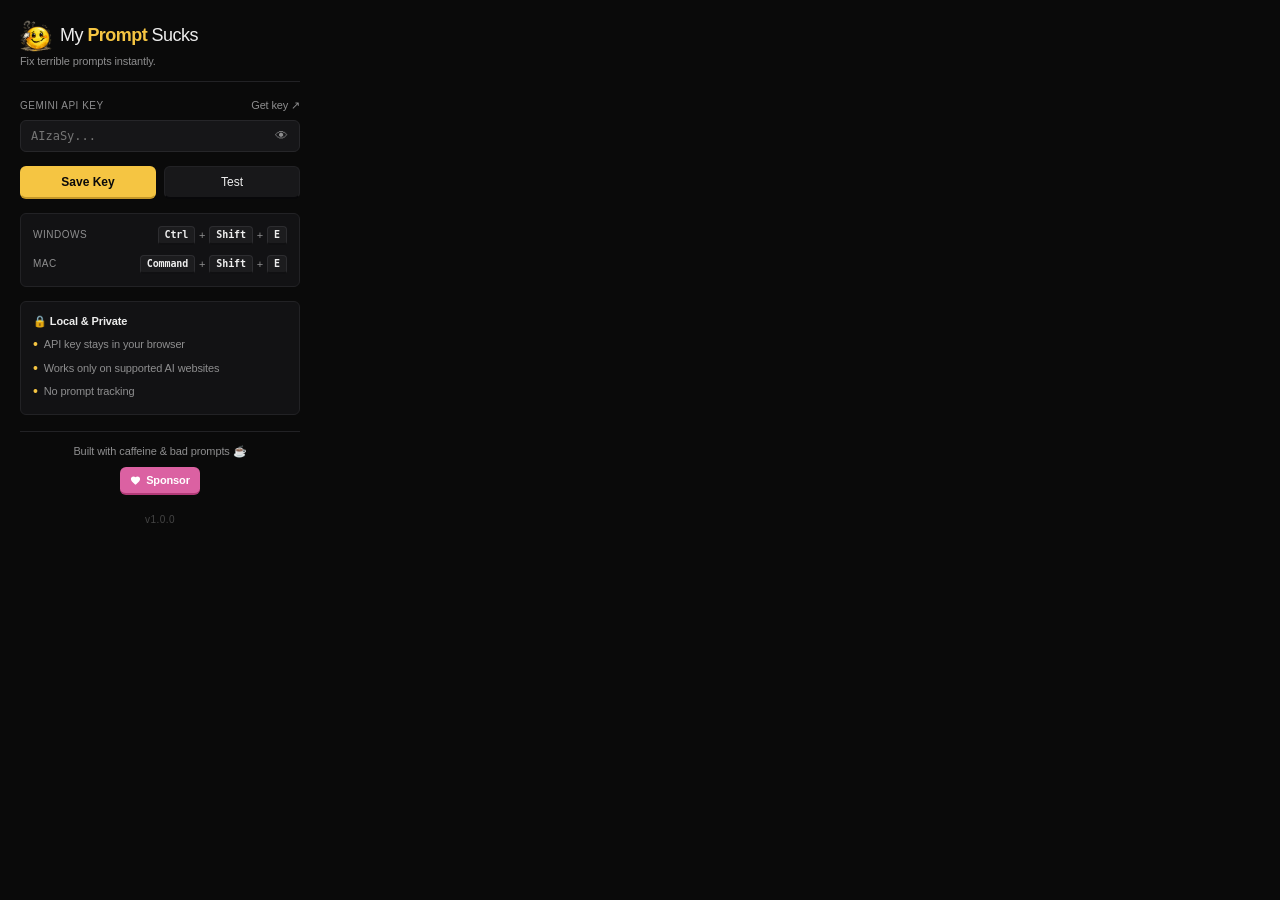
<file: popup.html>
<!DOCTYPE html>
<html lang="en">
<head>
  <meta charset="UTF-8">
  <meta name="viewport" content="width=device-width, initial-scale=1.0">
  <title>MyPromptSucks Settings</title>
  <link rel="stylesheet" href="popup.css">
</head>
<body>
  <div class="popup-container">
    <header class="header">
      <div class="logo-row">
        <img src="icons/icon-48.png" class="logo-img" alt="Logo" />
        <h1 class="logo-text">My <span class="logo-accent">Prompt</span> Sucks</h1>
      </div>
      <p class="subtitle">Fix terrible prompts instantly.</p>
    </header>

    <main class="main-content">
      <!-- Supported Page View -->
      <div id="supportedView" class="view-container">
        <div class="main-content">
          <!-- Input Field Group -->
          <div class="input-group">
            <div class="label-row">
              <label for="apiKey">Gemini API Key</label>
              <a href="https://aistudio.google.com/" target="_blank" class="get-key-link">Get key &nearr;</a>
            </div>
            <div class="input-wrapper">
              <input 
                type="password" 
                id="apiKey" 
                placeholder="AIzaSy..." 
                autocomplete="off"
                spellcheck="false"
              />
              <button type="button" id="toggleVisibility" class="toggle-btn" title="Toggle visibility">
                <span class="eye-icon">&#128065;</span>
              </button>
            </div>
          </div>

          <!-- Action Buttons -->
          <div class="button-group">
            <button type="button" id="saveBtn" class="btn btn-primary">Save Key</button>
            <button type="button" id="testBtn" class="btn btn-secondary">Test</button>
          </div>

          <!-- Live Dynamic Status -->
          <div id="statusMessage" class="status-message hidden"></div>

          <!-- Keyboard Shortcut Guide -->
          <div class="shortcut-guide">
            <div class="shortcut-row">
              <span class="shortcut-os">Windows</span>
              <div class="shortcut-keys">
                <kbd>Ctrl</kbd> + <kbd>Shift</kbd> + <kbd>E</kbd>
              </div>
            </div>
            <div class="shortcut-row">
              <span class="shortcut-os">Mac</span>
              <div class="shortcut-keys">
                <kbd>Command</kbd> + <kbd>Shift</kbd> + <kbd>E</kbd>
              </div>
            </div>
          </div>

          <!-- Privacy & Trust Section -->
          <section class="privacy-section">
            <h3>🔒 Local & Private</h3>
            <ul class="privacy-list">
              <li>API key stays in your browser</li>
              <li>Works only on supported AI websites</li>
              <li>No prompt tracking</li>
            </ul>
          </section>
        </div>
      </div>

      <!-- Unsupported Page View -->
      <div id="unsupportedView" class="view-container hidden">
        <div class="unsupported-layout">
          <div class="lock-container">
            <svg class="lock-svg" width="24" height="24" viewBox="0 0 24 24" fill="none" stroke="currentColor" stroke-width="2" stroke-linecap="round" stroke-linejoin="round">
              <rect x="3" y="11" width="18" height="11" rx="2" ry="2"></rect>
              <path d="M7 11V7a5 5 0 0 1 10 0v4"></path>
            </svg>
          </div>
          <h2 class="privacy-title">Privacy Active</h2>
          <p class="privacy-description">
            MyPromptSucks only runs on supported AI websites to protect your privacy.
          </p>
          <p class="privacy-info">
            Unsupported pages are never accessed or modified.
          </p>
          <div class="supported-list-card">
            <span class="list-title">Supported Sites:</span>
            <ul class="clean-list">
              <li>ChatGPT</li>
              <li>Claude</li>
              <li>Gemini</li>
              <li>Perplexity</li>
            </ul>
          </div>
          <p class="action-note">
            Please open a supported AI platform to use prompt enhancement.
          </p>
        </div>
      </div>
    </main>

    <!-- Sponsor Section -->
    <section class="sponsor-section">
      <p class="sponsor-text">Built with caffeine & bad prompts ☕</p>
      <div class="sponsor-button-container">
        <a href="https://github.com/sponsors/seffhunnn" target="_blank" class="sponsor-link-btn">
          <svg class="heart-icon" viewBox="0 0 24 24" fill="currentColor">
            <path d="M12 21.35l-1.45-1.32C5.4 15.36 2 12.28 2 8.5 2 5.42 4.42 3 7.5 3c1.74 0 3.41.81 4.5 2.09C13.09 3.81 14.76 3 16.5 3 19.58 3 22 5.42 22 8.5c0 3.78-3.4 6.86-8.55 11.54L12 21.35z"/>
          </svg>
          Sponsor
        </a>
      </div>
    </section>

    <footer class="footer">
      <span>v1.0.0</span>
    </footer>
  </div>
  
  <script src="popup.js"></script>
</body>
</html>
</file>
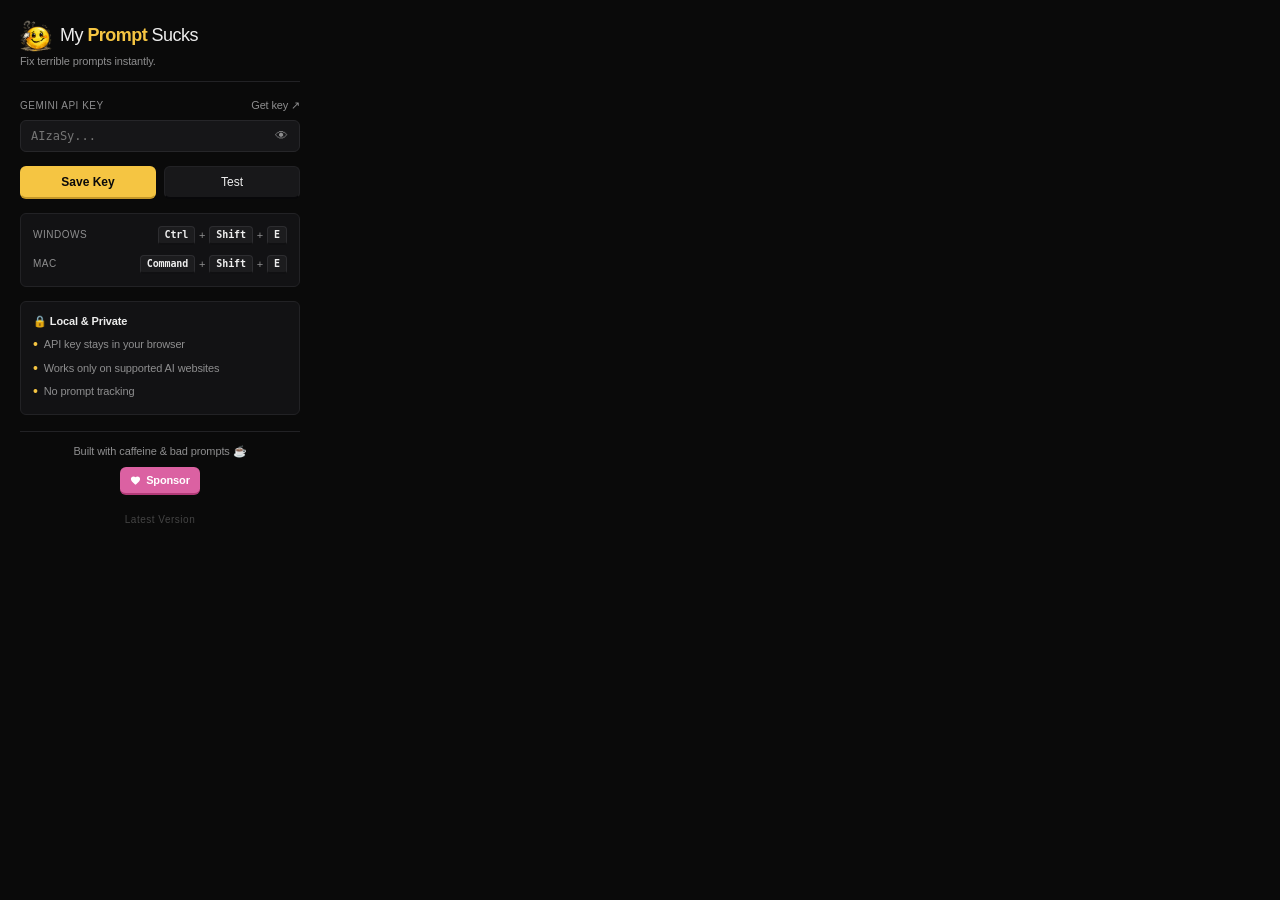
<file: extension/popup.html>
<!DOCTYPE html>
<html lang="en">
<head>
  <meta charset="UTF-8">
  <meta name="viewport" content="width=device-width, initial-scale=1.0">
  <title>MyPromptSucks Settings</title>
  <link rel="stylesheet" href="popup.css">
</head>
<body>
  <div class="popup-container">
    <header class="header">
      <div class="logo-row">
        <img src="icons/icon-48.png" class="logo-img" alt="Logo" />
        <h1 class="logo-text">My <span class="logo-accent">Prompt</span> Sucks</h1>
      </div>
      <p class="subtitle">Fix terrible prompts instantly.</p>
    </header>

    <main class="main-content">
      <!-- Supported Page View -->
      <div id="supportedView" class="view-container">
        <div class="main-content">
          <!-- Input Field Group -->
          <div class="input-group">
            <div class="label-row">
              <label for="apiKey">Gemini API Key</label>
              <a href="https://aistudio.google.com/apikey" target="_blank" rel="noopener noreferrer" class="get-key-link">Get key &nearr;</a>
            </div>
            <div class="input-wrapper">
              <input 
                type="password" 
                id="apiKey" 
                placeholder="AIzaSy..." 
                autocomplete="off"
                spellcheck="false"
              />
              <button type="button" id="toggleVisibility" class="toggle-btn" title="Toggle visibility">
                <span class="eye-icon">&#128065;</span>
              </button>
            </div>
          </div>

          <!-- Action Buttons -->
          <div class="button-group">
            <button type="button" id="saveBtn" class="btn btn-primary">Save Key</button>
            <button type="button" id="testBtn" class="btn btn-secondary">Test</button>
          </div>

          <!-- Live Dynamic Status -->
          <div id="statusMessage" class="status-message hidden"></div>

          <!-- Keyboard Shortcut Guide -->
          <div class="shortcut-guide">
            <div class="shortcut-row">
              <span class="shortcut-os">Windows</span>
              <div class="shortcut-keys">
                <kbd>Ctrl</kbd> + <kbd>Shift</kbd> + <kbd>E</kbd>
              </div>
            </div>
            <div class="shortcut-row">
              <span class="shortcut-os">Mac</span>
              <div class="shortcut-keys">
                <kbd>Command</kbd> + <kbd>Shift</kbd> + <kbd>E</kbd>
              </div>
            </div>
          </div>

          <!-- Privacy & Trust Section -->
          <section class="privacy-section">
            <h3>🔒 Local & Private</h3>
            <ul class="privacy-list">
              <li>API key stays in your browser</li>
              <li>Works only on supported AI websites</li>
              <li>No prompt tracking</li>
            </ul>
          </section>
        </div>
      </div>

      <!-- Unsupported Page View -->
      <div id="unsupportedView" class="view-container hidden">
        <div class="unsupported-layout">
          <div class="lock-container">
            <svg class="lock-svg" width="24" height="24" viewBox="0 0 24 24" fill="none" stroke="currentColor" stroke-width="2" stroke-linecap="round" stroke-linejoin="round">
              <rect x="3" y="11" width="18" height="11" rx="2" ry="2"></rect>
              <path d="M7 11V7a5 5 0 0 1 10 0v4"></path>
            </svg>
          </div>
          <h2 class="privacy-title">Privacy Active</h2>
          <p class="privacy-description">
            MyPromptSucks only runs on supported AI websites to protect your privacy.
          </p>
          <p class="privacy-info">
            Unsupported pages are never accessed or modified.
          </p>
          <div class="supported-list-card">
            <span class="list-title">Supported Sites:</span>
            <ul class="clean-list">
              <li>ChatGPT</li>
              <li>Claude</li>
              <li>Gemini</li>
              <li>Perplexity</li>
            </ul>
          </div>
          <p class="action-note">
            Please open a supported AI platform to use prompt enhancement.
          </p>
        </div>
      </div>
    </main>

    <!-- Sponsor Section -->
    <section class="sponsor-section">
      <p class="sponsor-text">Built with caffeine & bad prompts ☕</p>
      <div class="sponsor-button-container">
        <a href="https://github.com/sponsors/seffhunnn" target="_blank" rel="noopener noreferrer" class="sponsor-link-btn">
          <svg class="heart-icon" viewBox="0 0 24 24" fill="currentColor">
            <path d="M12 21.35l-1.45-1.32C5.4 15.36 2 12.28 2 8.5 2 5.42 4.42 3 7.5 3c1.74 0 3.41.81 4.5 2.09C13.09 3.81 14.76 3 16.5 3 19.58 3 22 5.42 22 8.5c0 3.78-3.4 6.86-8.55 11.54L12 21.35z"/>
          </svg>
          Sponsor
        </a>
      </div>
    </section>

    <footer class="footer">
      <span class="extension-version version-loading-shimmer">Loading...</span>
    </footer>
  </div>
  
  <script src="popup.js"></script>
</body>
</html>
</file>
<file: popup.css>
/* Premium Matte Black & Warm Yellow Theme for MyPromptSucks */
/* Inspired by Raycast, Linear, and Arc Browser layout styles */

:root {
  --bg-main: #0A0A0A;             /* Matte Deep Black */
  --bg-card: #121214;             /* Soft Layered Charcoal */
  --border-color: #222225;        /* Thin Charcoal Border */
  
  --accent-yellow: #F5C542;       /* Warm Premium Yellow */
  --accent-yellow-hover: #E0B334;
  --accent-yellow-shadow: #C59828;
  
  --text-primary: #EDEDED;        /* Soft Clean White */
  --text-secondary: #8E8E8F;      /* Muted Gray */
  
  --input-bg: #161618;
  --input-border: #262629;
  --input-focus: #F5C542;
  
  --error-border: rgba(239, 68, 68, 0.2);
  --error-bg: rgba(239, 68, 68, 0.04);
  --error-text: #F87171;

  --font-stack: -apple-system, BlinkMacSystemFont, "Segoe UI", Roboto, "Helvetica Neue", Arial, sans-serif;
}

* {
  box-sizing: border-box;
  margin: 0;
  padding: 0;
}

body {
  width: 320px;
  background-color: var(--bg-main);
  color: var(--text-primary);
  font-family: var(--font-stack);
  font-size: 13px;
  line-height: 1.4;
  letter-spacing: -0.01em;
  -webkit-font-smoothing: antialiased;
}

.popup-container {
  padding: 20px;
  display: flex;
  flex-direction: column;
  gap: 16px;
}

/* Header Section */
.header {
  text-align: left;
  border-bottom: 1px solid var(--border-color);
  padding-bottom: 12px;
}

.logo-row {
  display: flex;
  align-items: center;
  gap: 8px;
}

.logo-img {
  width: 32px;
  height: 32px;
  display: block;
  object-fit: contain;
}

.logo-text {
  font-size: 18px;
  font-weight: 500;
  color: var(--text-primary);
  letter-spacing: -0.03em;
}

.logo-accent {
  font-weight: 700;
  color: var(--accent-yellow);
}

.subtitle {
  font-size: 11px;
  color: var(--text-secondary);
  margin-top: 2px;
}

/* Main Content */
.main-content {
  display: flex;
  flex-direction: column;
  gap: 14px;
}

/* Inputs & Form layout */
.input-group {
  display: flex;
  flex-direction: column;
  gap: 6px;
}

.label-row {
  display: flex;
  justify-content: space-between;
  align-items: center;
}

label {
  font-size: 10px;
  font-weight: 500;
  text-transform: uppercase;
  letter-spacing: 0.05em;
  color: var(--text-secondary);
}

.get-key-link {
  font-size: 11px;
  color: var(--text-secondary);
  text-decoration: none;
  transition: color 0.15s ease;
}

.get-key-link:hover {
  color: var(--accent-yellow);
}

.input-wrapper {
  position: relative;
  display: flex;
  align-items: center;
}

input[type="password"],
input[type="text"] {
  width: 100%;
  padding: 8px 36px 8px 10px;
  border-radius: 6px;
  border: 1px solid var(--input-border);
  background-color: var(--input-bg);
  color: var(--text-primary);
  font-size: 12px;
  outline: none;
  font-family: monospace;
  transition: border-color 0.15s ease;
}

input:focus {
  border-color: var(--input-focus);
}

.toggle-btn {
  position: absolute;
  right: 8px;
  background: none;
  border: none;
  color: var(--text-secondary);
  cursor: pointer;
  padding: 4px;
  font-size: 13px;
  display: flex;
  align-items: center;
  justify-content: center;
  transition: color 0.15s ease;
}

.toggle-btn:hover {
  color: var(--text-primary);
}

/* Action Buttons (Tactile feel) */
.button-group {
  display: flex;
  gap: 8px;
}

.btn {
  flex: 1;
  padding: 8px 12px;
  border-radius: 6px;
  border: 1px solid transparent;
  font-size: 12px;
  font-weight: 500;
  cursor: pointer;
  display: inline-flex;
  align-items: center;
  justify-content: center;
  transition: transform 0.1s ease, background-color 0.15s ease, border-bottom-width 0.1s ease;
}

.btn:active {
  transform: translateY(1.5px);
}

.btn-primary {
  background-color: var(--accent-yellow);
  color: var(--bg-main);
  font-weight: 600;
  border-bottom: 2px solid var(--accent-yellow-shadow);
}

.btn-primary:hover {
  background-color: var(--accent-yellow-hover);
}

.btn-primary:active {
  border-bottom-width: 0.5px;
}

.btn-secondary {
  background-color: #18181a;
  border: 1px solid var(--border-color);
  border-bottom: 2px solid #08080a;
  color: var(--text-primary);
}

.btn-secondary:hover {
  background-color: #222225;
}

.btn-secondary:active {
  border-bottom-width: 0.5px;
}

/* Status Notifications */
.status-message {
  padding: 8px 10px;
  border-radius: 6px;
  font-size: 11px;
  line-height: 1.4;
  animation: fadeSlide 0.2s ease-out;
}

.status-message.hidden {
  display: none;
}

.status-message.success {
  border: 1px solid rgba(245, 197, 66, 0.15);
  background-color: rgba(245, 197, 66, 0.03);
  color: var(--accent-yellow);
}

.status-message.error {
  border: 1px solid var(--error-border);
  background-color: var(--error-bg);
  color: var(--error-text);
}

.status-message.info {
  border: 1px solid rgba(255, 255, 255, 0.08);
  background-color: rgba(255, 255, 255, 0.02);
  color: var(--text-secondary);
}

/* Keyboard Shortcut Guide */
.shortcut-guide {
  display: flex;
  flex-direction: column;
  background-color: var(--bg-card);
  border: 1px solid var(--border-color);
  border-radius: 6px;
  padding: 12px;
  gap: 10px;
}

.shortcut-row {
  display: flex;
  justify-content: space-between;
  align-items: center;
  width: 100%;
}

.shortcut-os {
  font-size: 10px;
  font-weight: 500;
  text-transform: uppercase;
  letter-spacing: 0.05em;
  color: var(--text-secondary);
}

.shortcut-keys {
  display: flex;
  align-items: center;
  gap: 4px;
  font-size: 11px;
  color: var(--text-secondary);
  font-weight: 500;
  user-select: none;
}

kbd {
  background-color: #1c1c1e;
  border: 1px solid #2d2d30;
  border-bottom: 2px solid #101012;
  border-radius: 4px;
  color: var(--text-primary);
  display: inline-block;
  font-size: 10px;
  font-family: ui-monospace, SFMono-Regular, "SF Pro Text", monospace;
  font-weight: 600;
  line-height: 1;
  padding: 3px 6px;
  white-space: nowrap;
  transition: background-color 0.1s ease, border-color 0.1s ease;
  cursor: default;
}

kbd:hover {
  background-color: #222225;
  border-color: #3d3d40;
}

/* Privacy & Trust Card */
.privacy-section {
  background-color: var(--bg-card);
  border: 1px solid var(--border-color);
  border-radius: 6px;
  padding: 12px;
}

.privacy-section h3 {
  font-size: 11px;
  font-weight: 600;
  color: var(--text-primary);
  margin-bottom: 6px;
}

.privacy-list {
  list-style: none;
  display: flex;
  flex-direction: column;
  gap: 4px;
}

.privacy-list li {
  font-size: 11px;
  color: var(--text-secondary);
  display: flex;
  align-items: center;
  gap: 6px;
}

.privacy-list li::before {
  content: "•";
  color: var(--accent-yellow);
  font-size: 14px;
}

/* Unsupported Privacy Layout */
.unsupported-layout {
  display: flex;
  flex-direction: column;
  align-items: center;
  text-align: center;
  gap: 12px;
  padding: 8px 0;
  animation: fadeSlide 0.2s ease-out;
}

.lock-container {
  display: flex;
  align-items: center;
  justify-content: center;
  width: 44px;
  height: 44px;
  border-radius: 50%;
  background-color: rgba(245, 197, 66, 0.04);
  border: 1px solid rgba(245, 197, 66, 0.12);
  color: var(--accent-yellow);
  margin-bottom: 4px;
}

.lock-svg {
  width: 20px;
  height: 20px;
}

.privacy-title {
  font-size: 14px;
  font-weight: 600;
  color: var(--text-primary);
  letter-spacing: -0.01em;
}

.privacy-description {
  font-size: 11px;
  color: var(--text-secondary);
  max-width: 240px;
}

.privacy-info {
  font-size: 10px;
  color: #555555;
  margin-top: -4px;
}

.supported-list-card {
  background-color: var(--bg-card);
  border: 1px solid var(--border-color);
  border-radius: 6px;
  padding: 10px 12px;
  width: 100%;
  text-align: left;
  display: flex;
  flex-direction: column;
  gap: 6px;
}

.list-title {
  font-size: 10px;
  text-transform: uppercase;
  letter-spacing: 0.05em;
  color: var(--text-secondary);
  font-weight: 500;
}

.clean-list {
  list-style: none;
  display: grid;
  grid-template-columns: 1fr 1fr;
  gap: 4px;
}

.clean-list li {
  font-size: 11px;
  color: var(--text-primary);
  display: flex;
  align-items: center;
  gap: 6px;
}

.clean-list li::before {
  content: "•";
  color: var(--accent-yellow);
  font-size: 12px;
}

.action-note {
  font-size: 11px;
  color: var(--text-secondary);
  margin-top: 4px;
}

/* Visibility Utility */
.hidden {
  display: none !important;
}

/* Sponsor Section */
.sponsor-section {
  border-top: 1px solid var(--border-color);
  padding-top: 12px;
  display: flex;
  flex-direction: column;
  align-items: center;
  gap: 8px;
}

.sponsor-text {
  font-size: 11px;
  color: var(--text-secondary);
  font-weight: 400;
  letter-spacing: -0.01em;
}

.sponsor-button-container {
  display: flex;
  justify-content: center;
  align-items: center;
  width: 100%;
}

.sponsor-link-btn {
  display: inline-flex;
  align-items: center;
  justify-content: center;
  gap: 5px;
  background-color: #db61a2; /* GitHub Sponsor Pink */
  color: #ffffff;
  text-decoration: none;
  font-size: 11px;
  font-weight: 600;
  height: 28px;
  padding: 0 10px;
  border-radius: 6px;
  border-bottom: 2px solid #b23b78;
  transition: transform 0.1s ease, background-color 0.15s ease, border-bottom-width 0.1s ease;
  user-select: none;
}

.sponsor-link-btn:hover {
  background-color: #e374ad;
}

.sponsor-link-btn:active {
  transform: translateY(1.5px);
  border-bottom-width: 0.5px;
}

.heart-icon {
  width: 11px;
  height: 11px;
  fill: currentColor;
}

/* Footer Section */
.footer {
  text-align: center;
  font-size: 10px;
  color: #444444;
  margin-top: 2px;
  letter-spacing: 0.05em;
}

@keyframes fadeSlide {
  from { opacity: 0; transform: translateY(-4px); }
  to { opacity: 1; transform: translateY(0); }
}
</file>
<file: extension/popup.css>
/* Premium Matte Black & Warm Yellow Theme for MyPromptSucks */
/* Inspired by Raycast, Linear, and Arc Browser layout styles */

:root {
  --bg-main: #0A0A0A;             /* Matte Deep Black */
  --bg-card: #121214;             /* Soft Layered Charcoal */
  --border-color: #222225;        /* Thin Charcoal Border */
  
  --accent-yellow: #F5C542;       /* Warm Premium Yellow */
  --accent-yellow-hover: #E0B334;
  --accent-yellow-shadow: #C59828;
  
  --text-primary: #EDEDED;        /* Soft Clean White */
  --text-secondary: #8E8E8F;      /* Muted Gray */
  
  --input-bg: #161618;
  --input-border: #262629;
  --input-focus: #F5C542;
  
  --error-border: rgba(239, 68, 68, 0.2);
  --error-bg: rgba(239, 68, 68, 0.04);
  --error-text: #F87171;

  --font-stack: -apple-system, BlinkMacSystemFont, "Segoe UI", Roboto, "Helvetica Neue", Arial, sans-serif;
}

* {
  box-sizing: border-box;
  margin: 0;
  padding: 0;
}

body {
  width: 320px;
  background-color: var(--bg-main);
  color: var(--text-primary);
  font-family: var(--font-stack);
  font-size: 13px;
  line-height: 1.4;
  letter-spacing: -0.01em;
  -webkit-font-smoothing: antialiased;
}

.popup-container {
  padding: 20px;
  display: flex;
  flex-direction: column;
  gap: 16px;
}

/* Header Section */
.header {
  text-align: left;
  border-bottom: 1px solid var(--border-color);
  padding-bottom: 12px;
}

.logo-row {
  display: flex;
  align-items: center;
  gap: 8px;
}

.logo-img {
  width: 32px;
  height: 32px;
  display: block;
  object-fit: contain;
}

.logo-text {
  font-size: 18px;
  font-weight: 500;
  color: var(--text-primary);
  letter-spacing: -0.03em;
}

.logo-accent {
  font-weight: 700;
  color: var(--accent-yellow);
}

.subtitle {
  font-size: 11px;
  color: var(--text-secondary);
  margin-top: 2px;
}

/* Main Content */
.main-content {
  display: flex;
  flex-direction: column;
  gap: 14px;
}

/* Inputs & Form layout */
.input-group {
  display: flex;
  flex-direction: column;
  gap: 6px;
}

.label-row {
  display: flex;
  justify-content: space-between;
  align-items: center;
}

label {
  font-size: 10px;
  font-weight: 500;
  text-transform: uppercase;
  letter-spacing: 0.05em;
  color: var(--text-secondary);
}

.get-key-link {
  font-size: 11px;
  color: var(--text-secondary);
  text-decoration: none;
  transition: color 0.15s ease;
}

.get-key-link:hover {
  color: var(--accent-yellow);
}

.input-wrapper {
  position: relative;
  display: flex;
  align-items: center;
}

input[type="password"],
input[type="text"] {
  width: 100%;
  padding: 8px 36px 8px 10px;
  border-radius: 6px;
  border: 1px solid var(--input-border);
  background-color: var(--input-bg);
  color: var(--text-primary);
  font-size: 12px;
  outline: none;
  font-family: monospace;
  transition: border-color 0.15s ease;
}

input:focus {
  border-color: var(--input-focus);
}

.toggle-btn {
  position: absolute;
  right: 8px;
  background: none;
  border: none;
  color: var(--text-secondary);
  cursor: pointer;
  padding: 4px;
  font-size: 13px;
  display: flex;
  align-items: center;
  justify-content: center;
  transition: color 0.15s ease;
}

.toggle-btn:hover {
  color: var(--text-primary);
}

/* Action Buttons (Tactile feel) */
.button-group {
  display: flex;
  gap: 8px;
}

.btn {
  flex: 1;
  padding: 8px 12px;
  border-radius: 6px;
  border: 1px solid transparent;
  font-size: 12px;
  font-weight: 500;
  cursor: pointer;
  display: inline-flex;
  align-items: center;
  justify-content: center;
  transition: transform 0.1s ease, background-color 0.15s ease, border-bottom-width 0.1s ease;
}

.btn:active {
  transform: translateY(1.5px);
}

.btn-primary {
  background-color: var(--accent-yellow);
  color: var(--bg-main);
  font-weight: 600;
  border-bottom: 2px solid var(--accent-yellow-shadow);
}

.btn-primary:hover {
  background-color: var(--accent-yellow-hover);
}

.btn-primary:active {
  border-bottom-width: 0.5px;
}

.btn-secondary {
  background-color: #18181a;
  border: 1px solid var(--border-color);
  border-bottom: 2px solid #08080a;
  color: var(--text-primary);
}

.btn-secondary:hover {
  background-color: #222225;
}

.btn-secondary:active {
  border-bottom-width: 0.5px;
}

/* Status Notifications */
.status-message {
  padding: 8px 10px;
  border-radius: 6px;
  font-size: 11px;
  line-height: 1.4;
  animation: fadeSlide 0.2s ease-out;
}

.status-message.hidden {
  display: none;
}

.status-message.success {
  border: 1px solid rgba(245, 197, 66, 0.15);
  background-color: rgba(245, 197, 66, 0.03);
  color: var(--accent-yellow);
}

.status-message.error {
  border: 1px solid var(--error-border);
  background-color: var(--error-bg);
  color: var(--error-text);
}

.status-message.info {
  border: 1px solid rgba(255, 255, 255, 0.08);
  background-color: rgba(255, 255, 255, 0.02);
  color: var(--text-secondary);
}

/* Keyboard Shortcut Guide */
.shortcut-guide {
  display: flex;
  flex-direction: column;
  background-color: var(--bg-card);
  border: 1px solid var(--border-color);
  border-radius: 6px;
  padding: 12px;
  gap: 10px;
}

.shortcut-row {
  display: flex;
  justify-content: space-between;
  align-items: center;
  width: 100%;
}

.shortcut-os {
  font-size: 10px;
  font-weight: 500;
  text-transform: uppercase;
  letter-spacing: 0.05em;
  color: var(--text-secondary);
}

.shortcut-keys {
  display: flex;
  align-items: center;
  gap: 4px;
  font-size: 11px;
  color: var(--text-secondary);
  font-weight: 500;
  user-select: none;
}

kbd {
  background-color: #1c1c1e;
  border: 1px solid #2d2d30;
  border-bottom: 2px solid #101012;
  border-radius: 4px;
  color: var(--text-primary);
  display: inline-block;
  font-size: 10px;
  font-family: ui-monospace, SFMono-Regular, "SF Pro Text", monospace;
  font-weight: 600;
  line-height: 1;
  padding: 3px 6px;
  white-space: nowrap;
  transition: background-color 0.1s ease, border-color 0.1s ease;
  cursor: default;
}

kbd:hover {
  background-color: #222225;
  border-color: #3d3d40;
}

/* Privacy & Trust Card */
.privacy-section {
  background-color: var(--bg-card);
  border: 1px solid var(--border-color);
  border-radius: 6px;
  padding: 12px;
}

.privacy-section h3 {
  font-size: 11px;
  font-weight: 600;
  color: var(--text-primary);
  margin-bottom: 6px;
}

.privacy-list {
  list-style: none;
  display: flex;
  flex-direction: column;
  gap: 4px;
}

.privacy-list li {
  font-size: 11px;
  color: var(--text-secondary);
  display: flex;
  align-items: center;
  gap: 6px;
}

.privacy-list li::before {
  content: "•";
  color: var(--accent-yellow);
  font-size: 14px;
}

/* Unsupported Privacy Layout */
.unsupported-layout {
  display: flex;
  flex-direction: column;
  align-items: center;
  text-align: center;
  gap: 12px;
  padding: 8px 0;
  animation: fadeSlide 0.2s ease-out;
}

.lock-container {
  display: flex;
  align-items: center;
  justify-content: center;
  width: 44px;
  height: 44px;
  border-radius: 50%;
  background-color: rgba(245, 197, 66, 0.04);
  border: 1px solid rgba(245, 197, 66, 0.12);
  color: var(--accent-yellow);
  margin-bottom: 4px;
}

.lock-svg {
  width: 20px;
  height: 20px;
}

.privacy-title {
  font-size: 14px;
  font-weight: 600;
  color: var(--text-primary);
  letter-spacing: -0.01em;
}

.privacy-description {
  font-size: 11px;
  color: var(--text-secondary);
  max-width: 240px;
}

.privacy-info {
  font-size: 10px;
  color: #555555;
  margin-top: -4px;
}

.supported-list-card {
  background-color: var(--bg-card);
  border: 1px solid var(--border-color);
  border-radius: 6px;
  padding: 10px 12px;
  width: 100%;
  text-align: left;
  display: flex;
  flex-direction: column;
  gap: 6px;
}

.list-title {
  font-size: 10px;
  text-transform: uppercase;
  letter-spacing: 0.05em;
  color: var(--text-secondary);
  font-weight: 500;
}

.clean-list {
  list-style: none;
  display: grid;
  grid-template-columns: 1fr 1fr;
  gap: 4px;
}

.clean-list li {
  font-size: 11px;
  color: var(--text-primary);
  display: flex;
  align-items: center;
  gap: 6px;
}

.clean-list li::before {
  content: "•";
  color: var(--accent-yellow);
  font-size: 12px;
}

.action-note {
  font-size: 11px;
  color: var(--text-secondary);
  margin-top: 4px;
}

/* Visibility Utility */
.hidden {
  display: none !important;
}

/* Sponsor Section */
.sponsor-section {
  border-top: 1px solid var(--border-color);
  padding-top: 12px;
  display: flex;
  flex-direction: column;
  align-items: center;
  gap: 8px;
}

.sponsor-text {
  font-size: 11px;
  color: var(--text-secondary);
  font-weight: 400;
  letter-spacing: -0.01em;
}

.sponsor-button-container {
  display: flex;
  justify-content: center;
  align-items: center;
  width: 100%;
}

.sponsor-link-btn {
  display: inline-flex;
  align-items: center;
  justify-content: center;
  gap: 5px;
  background-color: #db61a2; /* GitHub Sponsor Pink */
  color: #ffffff;
  text-decoration: none;
  font-size: 11px;
  font-weight: 600;
  height: 28px;
  padding: 0 10px;
  border-radius: 6px;
  border-bottom: 2px solid #b23b78;
  transition: transform 0.1s ease, background-color 0.15s ease, border-bottom-width 0.1s ease;
  user-select: none;
}

.sponsor-link-btn:hover {
  background-color: #e374ad;
}

.sponsor-link-btn:active {
  transform: translateY(1.5px);
  border-bottom-width: 0.5px;
}

.heart-icon {
  width: 11px;
  height: 11px;
  fill: currentColor;
}

/* Footer Section */
.footer {
  text-align: center;
  font-size: 10px;
  color: #444444;
  margin-top: 2px;
  letter-spacing: 0.05em;
}

@keyframes fadeSlide {
  from { opacity: 0; transform: translateY(-4px); }
  to { opacity: 1; transform: translateY(0); }
}

/* ─── DYNAMIC VERSION SHIMMER LOADERS ────────────────────────────────────── */

.version-loading-shimmer {
  position: relative;
  overflow: hidden;
  color: transparent !important;
  background-color: rgba(255, 255, 255, 0.04);
  border-radius: 3px;
  display: inline-block;
  min-width: 40px;
  height: 1.1em;
  vertical-align: middle;
}

.version-loading-shimmer::after {
  content: "";
  position: absolute;
  top: 0;
  right: 0;
  bottom: 0;
  left: 0;
  transform: translateX(-100%);
  background-image: linear-gradient(
    90deg,
    rgba(255, 255, 255, 0) 0%,
    rgba(255, 255, 255, 0.05) 20%,
    rgba(255, 255, 255, 0.12) 60%,
    rgba(255, 255, 255, 0) 100%
  );
  animation: version-shimmer 1.5s infinite;
}

@keyframes version-shimmer {
  100% {
    transform: translateX(100%);
  }
}
</file>
